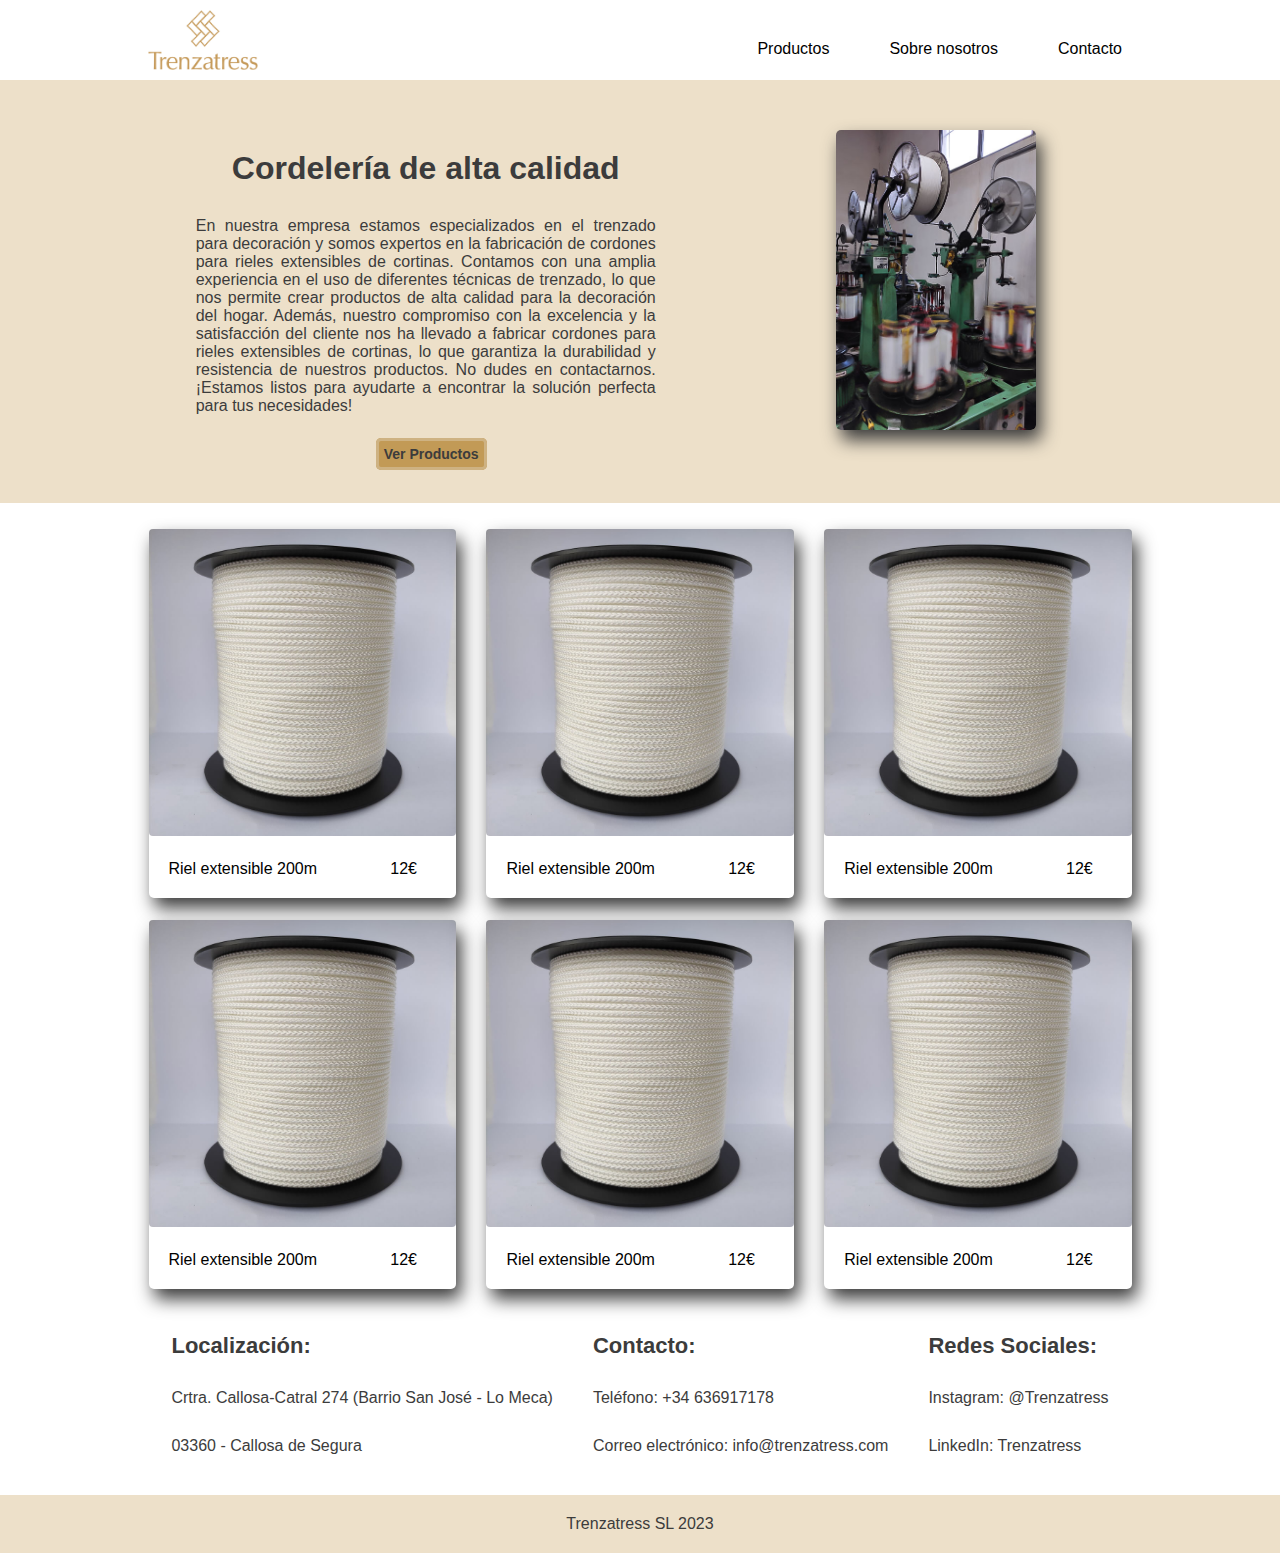
<file: Productos.html>
<!DOCTYPE html>
<html lang="en">
<head>
    <meta charset="UTF-8">
    <meta name="author" content="Esteban Baeza Pérez">
    <meta name="description" content="Landing Page Trenzatress">
    <meta name="viewport" content="width=device-width, initial-scale=1.0">
    <link rel="stylesheet" href="https://cdn.jsdelivr.net/npm/bootstrap-icons@1.10.3/font/bootstrap-icons.css">
    <link rel="stylesheet" href="css/productos.css">
    <title>Trenzatress SL</title> 
</head>
<body>
    <header>
        <div>
            <a><img src="media/img/WEB-Imagotipo-trenzatress-ocre.jpg" alt="Logo Trenzatress" class="logo" width="110" height="60"></a>
            <nav>
                <ul>
                    <li><a href="Productos.html">Productos</a></li>
                    <li><a href="#sobrenosotros">Sobre nosotros</a></li>
                    <li><a href="#formulario">Contacto</a></li>
                </ul>
            </nav>
        </div>
    </header>
    <section id="presentacion">
        <div class="bloque-presentacion">
            <div class="presentacion">
                <h1>Cordelería de alta calidad</h1>
                <p>En nuestra empresa estamos especializados en el trenzado para decoración y somos expertos en la fabricación de cordones para rieles extensibles de cortinas. Contamos con una amplia experiencia en el uso de diferentes técnicas de trenzado, lo que nos permite crear productos de alta calidad para la decoración del hogar. Además, nuestro compromiso con la excelencia y la satisfacción del cliente nos ha llevado a fabricar cordones para rieles extensibles de cortinas, lo que garantiza la durabilidad y resistencia de nuestros productos. No dudes en contactarnos. ¡Estamos listos para ayudarte a encontrar la solución perfecta para tus necesidades!</p>
                <a href="Productos.html" class="boton">Ver Productos</a>
            </div>
            <div class="imagen">
                <img src="media/img/trenzadoras.jpg" alt="Trenzadoras trabajando">
            </div>
        </div>
    </section>
    <section id="productos">
        <div id="bloque-productos">
            <div class="producto">
                <a href="#productos"><img src="media/img/riel extensible.jpg"></a>
                <div class="detalle-producto">
                    <p class="titulo">Riel extensible 200m</p>
                    <p class="precio">12€</p>
                </div>
            </div>
            <div class="producto">
                <a href="#productos"><img src="media/img/riel extensible.jpg"></a>
                <div class="detalle-producto">
                    <p class="titulo">Riel extensible 200m</p>
                    <p class="precio">12€</p>
                </div>
            </div>
            <div class="producto">
                <a href="#productos"><img src="media/img/riel extensible.jpg"></a>
                <div class="detalle-producto">
                    <p class="titulo">Riel extensible 200m</p>
                    <p class="precio">12€</p>
                </div>
            </div>
            <div class="producto">
                <a href="#productos"><img src="media/img/riel extensible.jpg"></a>
                <div class="detalle-producto">
                    <p class="titulo">Riel extensible 200m</p>
                    <p class="precio">12€</p>
                </div>
            </div>
            <div class="producto">
                <a href="#productos"><img src="media/img/riel extensible.jpg"></a>
                <div class="detalle-producto">
                    <p class="titulo">Riel extensible 200m</p>
                    <p class="precio">12€</p>
                </div>
            </div>
            <div class="producto">
                <a href="#productos"><img src="media/img/riel extensible.jpg"></a>
                <div class="detalle-producto">
                    <p class="titulo">Riel extensible 200m</p>
                    <p class="precio">12€</p>
                </div>
            </div>
        </div>
    </section>
    <section id="footer">
        <div  class="bloque">
            <div>
                <h4>Localización:</h4>
                <p>Crtra. Callosa-Catral 274 (Barrio San José - Lo Meca)</p>
                <p>03360 - Callosa de Segura</p>
            </div>
            <div>
                <h4>Contacto:</h4>
                <p>Teléfono: +34 636917178</p>
                <p>Correo electrónico: info@trenzatress.com</p>
            </div>
            <div>
                <h4>Redes Sociales:</h4>
                <p>Instagram: @Trenzatress</p>
                <p>LinkedIn: Trenzatress</p>
            </div>
        </div>
    </section>
    <footer >
        <p class="bloque">Trenzatress SL 2023</p>
    </footer>
</body>
</html>
</file>
<file: css/productos.css>
/* Hacemos reset a todo el index*/
*{
    padding: 0;
    margin: 0;
}

body{
    font-family: 'Roboto', sans-serif;
    color: rgb(60, 60, 60);
}

h1{
    text-align: center;
    margin: 20px;
    text-decoration: none;
}

h2{
    font-size: 24px;
    text-align: center;
    padding: 20px 0;
    text-decoration: none;
}

h3{
    text-align: center;
    margin: 20px;
    text-decoration: none;
}

h4{
    font-size: 22px;
    padding-bottom: 20px;
    text-decoration: none;
    margin: 10px;
    padding: 10px;
}

p{
    font-size: 16px;
    margin: 10px;
    padding: 10px;
}

.bloque{
    margin: auto;
    max-width: 1024px;
    padding: 20px;
    display: flex;
    justify-content: center;
}

.bloque-presentacion{
    margin: auto;
    max-width: 1024px;
    padding: 20px;
    display: flex;
    justify-content: center;
    margin-left: 30%;
}

.boton{
    font-size: 14px;
    font-weight: 700;
    padding: 5px;
    border: solid 3px #ceb282;
    border-radius: 5px;
    text-decoration: none;
    background-color: #c29a56;
    color: rgb(60, 60, 60);
}

header{
    margin: auto;
    max-width: 1024px;
    padding: 20px;
}

.logo{
    float: left;
    position: relative;
    left: 20px;
    bottom: 10px;
}

nav{
    padding: 20px 0;
    top: 0;
    background: #ffff;
}

nav a{
    color: black;
    text-decoration: none;
    position: relative;
    bottom: 30px;
}

nav ul{
    list-style: none;
    float: right
}

nav ul li{
    float: left;
    margin: 10px;
}

nav ul li a{
    display: block;
    padding: 20px;
}

#presentacion{
    background-color: #EDE0C9;
}

.bloque-presentacion{
    display: flex;
    justify-content: center;
}

.presentacion{
    text-align: justify;
    min-width: 500px;
    margin: 20px;
    padding: 10px;
}

.presentacion a{
    position: relative;
    top: 10px;
    left: 200px;
}

.imagen{
    margin: 20px;
    padding: 10px;
    position: relative;
    left: 100px;
}

.imagen img{
    box-shadow: 5px 10px 18px;
    height: 300px;
    width: 200px;
    border-radius: 5px;
}

#productos{
    display: flex;
    justify-content: center;
}

#bloque-productos{
    max-width: 1024px;
    display: grid;
    justify-content: center;
    padding: 2%;
    grid-template-columns: 30% 30% 30%;
    grid-template-rows: 1fr 1fr;
    gap: 3%;
    grid-template-areas:
    "producto producto producto"
    "producto producto producto";
}

.producto{
    box-shadow: 5px 10px 18px;
    border-radius: 5px;
}

.producto img{
    height: auto;
    width: 100%;
    border-radius: 4px;
}

.detalle-producto{
    display: inline-flex;
    width: 100%;
    color: black;
}

.titulo{
    width: 80%;
}

.precio{
    width: 20%;
}


footer{
    background-color: #EDE0C9;
}

footer p{
    justify-content: center;
}
</file>
